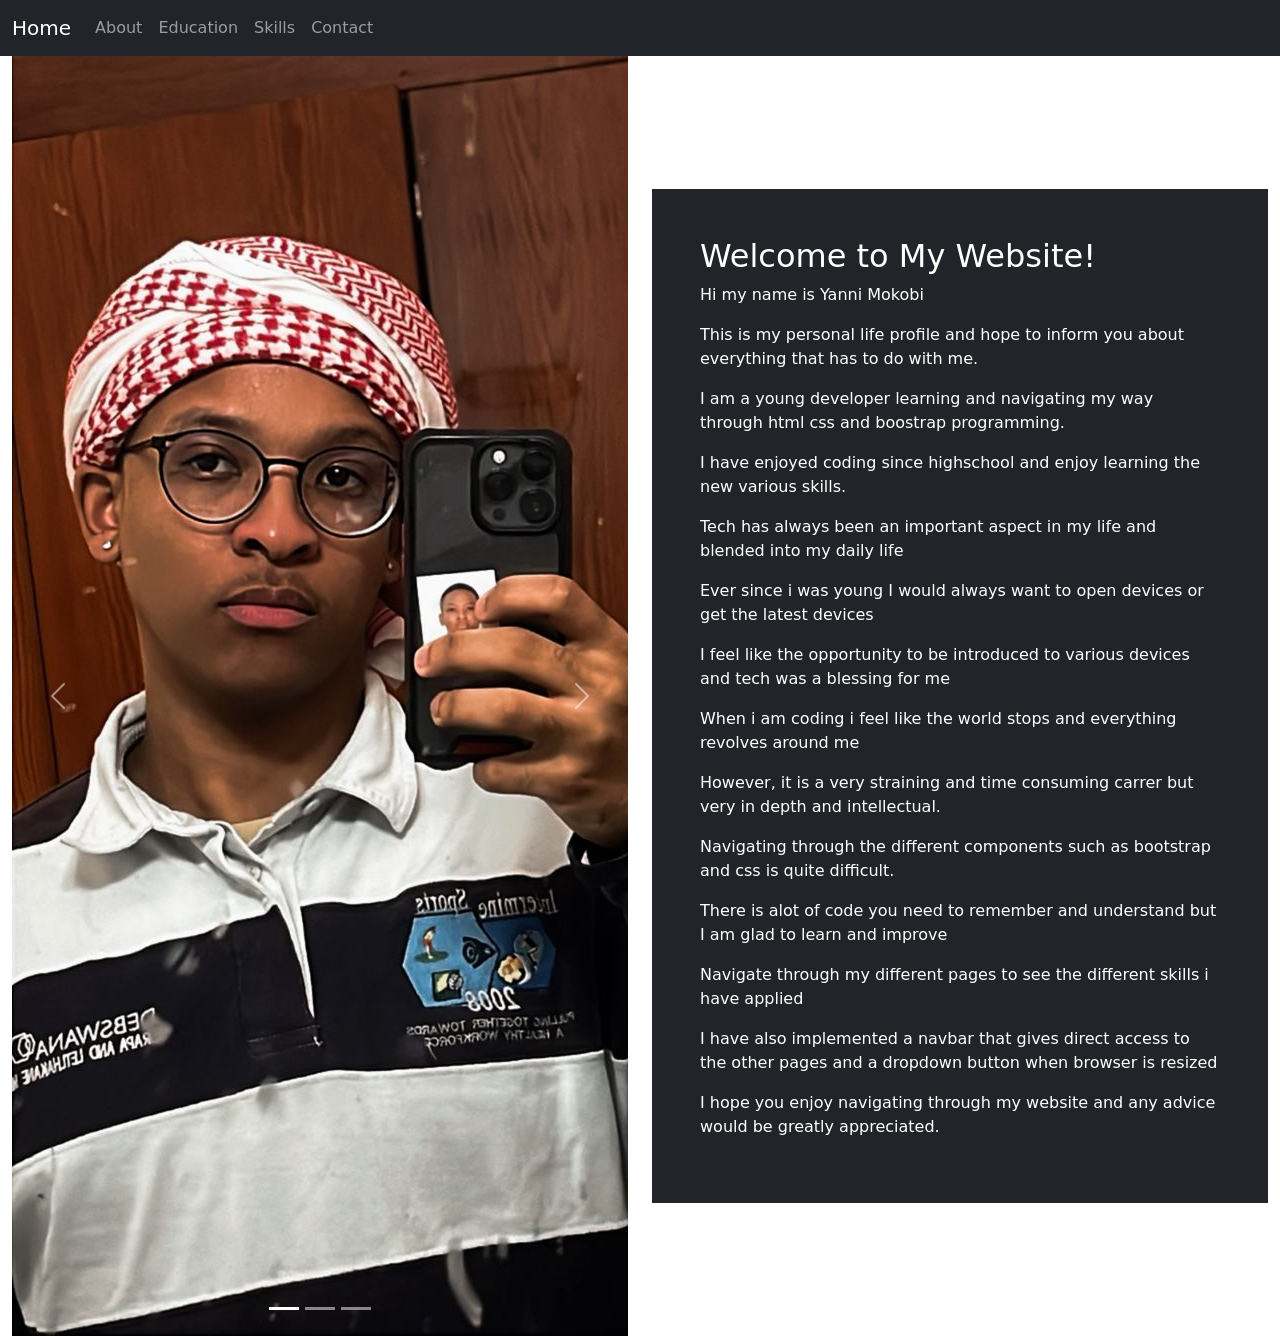
<file: index.html>
<!DOCTYPE html>
<html lang="en">
    <head>
        <meta charset="utf-8">
        <meta name="viewport" content="width=device=width, initial-scale=1">
        <title>My personal life</title>
        <link href="https://cdn.jsdelivr.net/npm/bootstrap@5.3.0/dist/css/bootstrap.min.css" rel="stylesheet">
		  <script src="https://cdn.jsdelivr.net/npm/bootstrap@5.3.3/dist/js/bootstrap.bundle.min.js"></script>
    </head>
    <body>
        <nav class="navbar navbar-expand-sm bg-dark navbar-dark">
  <div class="container-fluid">
    <a class="navbar-brand" href="index.html">Home</a>
    <button class="navbar-toggler" type="button" data-bs-toggle="collapse" data-bs-target="#collapsibleNavbar">
      <span class="navbar-toggler-icon"></span>
    </button>
    <div class="collapse navbar-collapse" id="collapsibleNavbar">
      <ul class="navbar-nav">
        <li class="nav-item">
          <a class="nav-link" href="about.html">About</a>
        </li>
        <li class="nav-item">
          <a class="nav-link" href="education.html">Education</a>
        </li>
        <li class="nav-item">
          <a class="nav-link" href="skills.html">Skills</a>
        </li>  
		  <li class="nav-item">
			  <a class="nav-link" href="contact.html">Contact</a>
		  </li>
      </ul>
    </div>
  </div>
</nav>

		<div class="container-fluid">
		  <div class="row align-items-stretch">
			  <div class="col-md-6">
				<div id="demo" class="carousel slide h-100" data-bs-ride="carousel">
						<div class="carousel-indicators">
   							 <button type="button" data-bs-target="#demo" data-bs-slide-to="0" class="active"></button>
  							  <button type="button" data-bs-target="#demo" data-bs-slide-to="1"></button>
   								 <button type="button" data-bs-target="#demo" data-bs-slide-to="2"></button>
                  </div>
                  
									<div class="carousel-inner">
							    		<div class="carousel-item active">
							     		 <img src="Myimage.jpeg" alt="First picture" class="d-block">
							   		    </div>
							    			<div class="carousel-item">
							    			  <img src="SecondPic.jpeg" alt="PicTwo" class="d-block">
							    			</div>
											    <div class="carousel-item">
											      <img src="ThirdPic.jpeg" alt="PicThree" class="d-block">
											    </div>
                          </div>
                          
													<button class="carousel-control-prev" type="button" data-bs-target="#demo" data-bs-slide="prev">
   														 <span class="carousel-control-prev-icon"></span>
 												    </button>
  													<button class="carousel-control-next" type="button" data-bs-target="#demo" data-bs-slide="next">
    												<span class="carousel-control-next-icon"></span>
 	 												</button>
        </div>
		  </div>
		
		  <div class="col-md-6 d-flex align-items-center">
		  <div class="container p-5 my-5 bg-dark text-white">
				<h2>Welcome to My Website!</h2>
				<p>Hi my name is Yanni Mokobi</p>
				<p>This is my personal life profile and hope to inform you about everything that has to do with me.</p>
				<p>I am a young developer learning and navigating my way through html css and boostrap programming.</p>
				<p>I have enjoyed coding since highschool and enjoy learning the new various skills. </p>
			    <p>Tech has always been an important aspect in my life and blended into my daily life</p>
			  	<p>Ever since i was young I would always want to open devices or get the latest devices</p>
			  	<p>I feel like the opportunity to be introduced to various devices and tech was a blessing for me</p>
			  	<p>When i am coding i feel like the world stops and everything revolves around me</p>
				<p>However, it is a very straining and time consuming carrer but very in depth and intellectual.</p>
				<p>Navigating through the different components such as bootstrap and css is quite difficult.</p>
				<p>There is alot of code you need to remember and understand but I am glad to learn and improve</p>
			    <p>Navigate through my different pages to see the different skills i have applied</p>
			    <p>I have also implemented a navbar that gives direct access to the other pages and a dropdown button when browser is resized</p>
				<p>I hope you enjoy navigating through my website and any advice would be greatly appreciated.</p>
			</div>
		  </div> 
		  </div>
    </body>
</html>
</file>
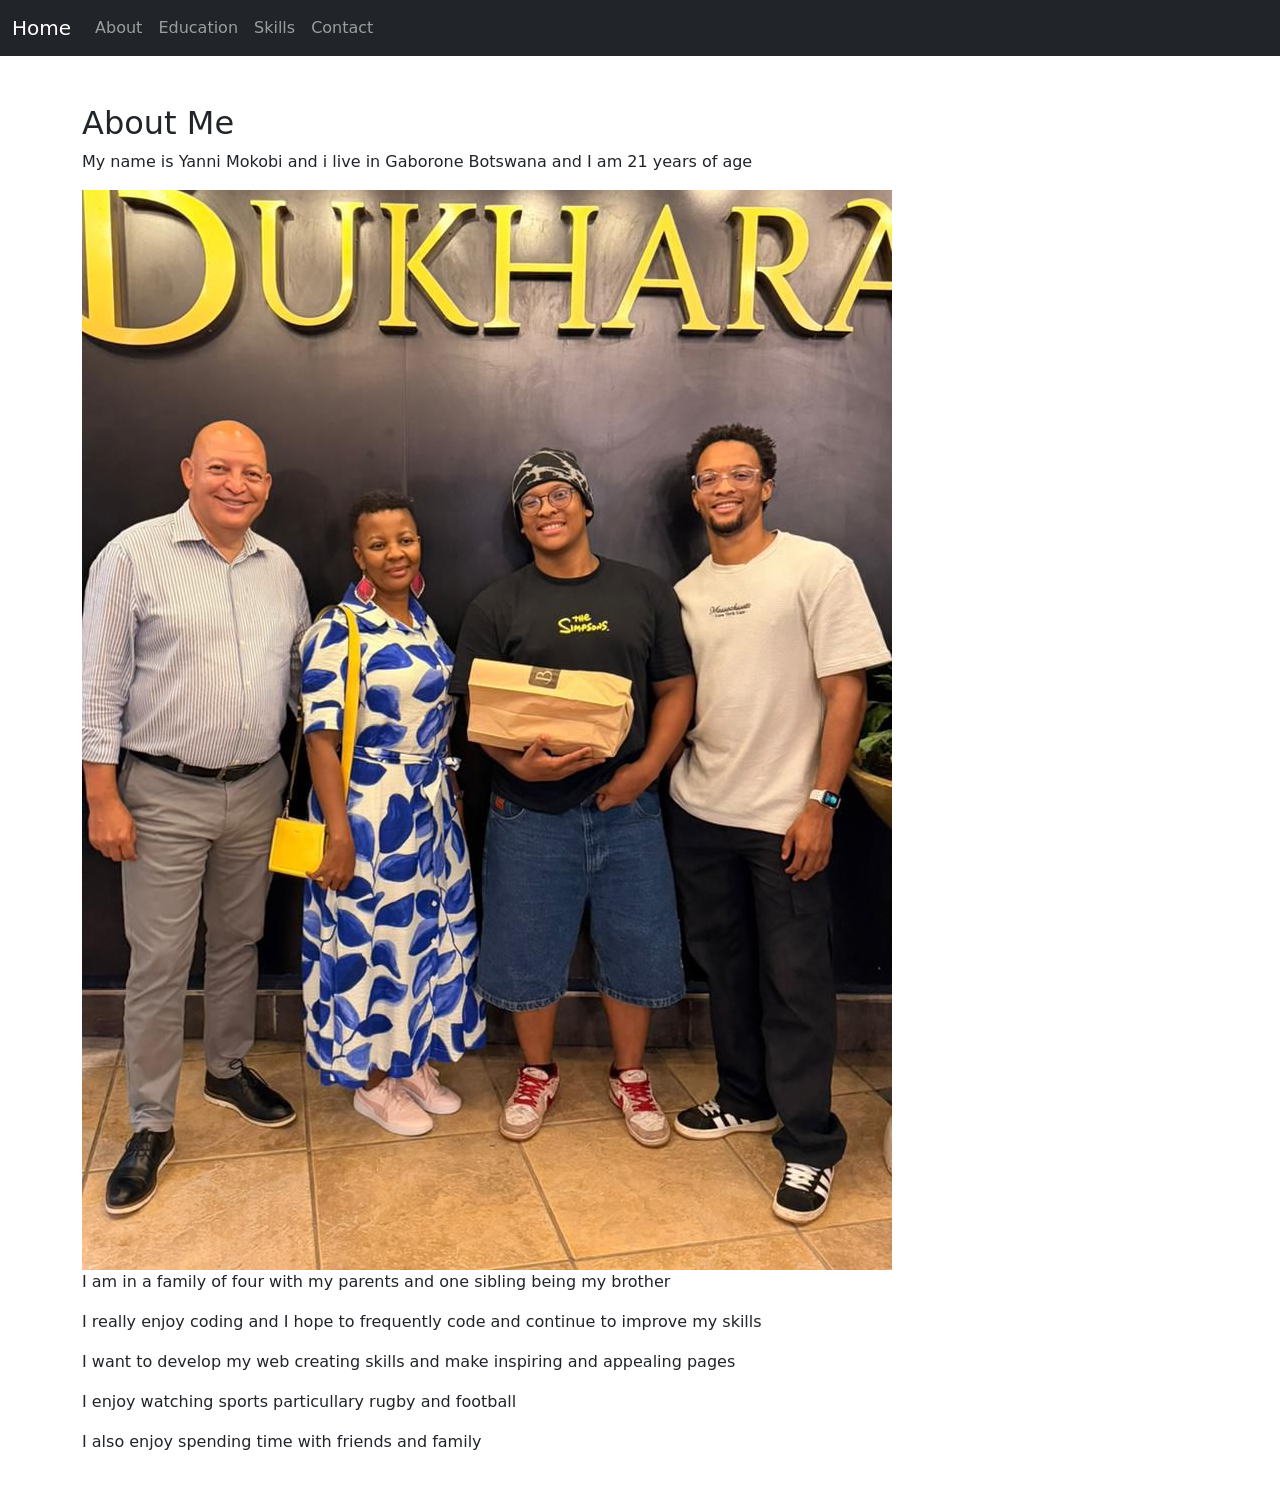
<file: about.html>
<!DOCTYPE html>
<html lang="en">
    <head>
        <meta charset="UTF-8">
        <meta name="viewport" content="width=device=width, initial-scale=1.0">
        <title>About me</title>
        <link href="https://cdn.jsdelivr.net/npm/bootstrap@5.3.0/dist/css/bootstrap.min.css" rel="stylesheet">
		<script src="https://cdn.jsdelivr.net/npm/bootstrap@5.3.0/dist/js/bootstrap.bundle.min.js"> </script>
    </head>
    <body>
		 <nav class="navbar navbar-expand-sm bg-dark navbar-dark">
  <div class="container-fluid">
    <a class="navbar-brand" href="index.html">Home</a>
    <button class="navbar-toggler" type="button" data-bs-toggle="collapse" data-bs-target="#collapsibleNavbar">
      <span class="navbar-toggler-icon"></span>
    </button>
    <div class="collapse navbar-collapse" id="collapsibleNavbar">
      <ul class="navbar-nav">
        <li class="nav-item">
          <a class="nav-link" href="about.html">About</a>
        </li>
        <li class="nav-item">
          <a class="nav-link" href="education.html">Education</a>
        </li>
        <li class="nav-item">
          <a class="nav-link" href="skills.html">Skills</a>
        </li>  
		  <li class="nav-item">
			  <a class="nav-link" href="contact.html">Contact</a>
		  </li>
      </ul>
    </div>
  </div>
</nav>
    </body>
	</header>
		<main class="container my-5">
			<h2>About Me</h2>
			<p>My name is Yanni Mokobi and i live in Gaborone Botswana and I am 21 years of age</p>
			<img class="img-fluid" src="Family.jpeg" alt="Fam">
			<p>I am in a family of four with my parents and one sibling being my brother</p>
			<p>I really enjoy coding and I hope to frequently code and continue to improve my skills</p>
			<p>I want to develop my web creating skills and make inspiring and appealing pages</p>
			<p>I enjoy watching sports particullary rugby and football</p>
			<p>I also enjoy spending time with friends and family </p>
		</main>
</html>
</file>
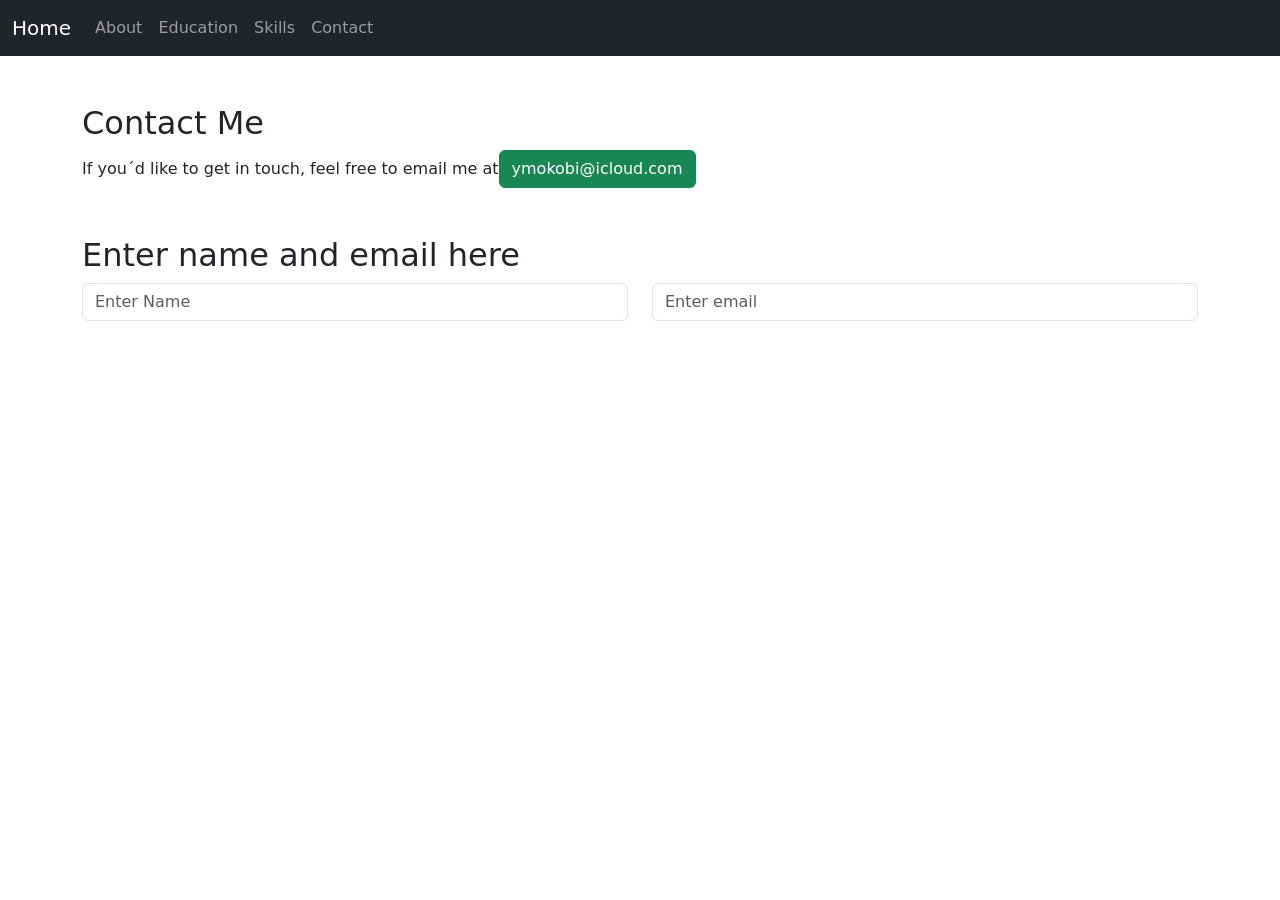
<file: contact.html>
<!DOCTYPE html>
<html lang="en">
    <head>
        <meta charset="UTF-8">
        <meta name="viewport" content="width=device=width, initial-scale=1.0">
        <title>Contact me</title>
        <link href="https://cdn.jsdelivr.net/npm/bootstrap@5.3.0/dist/css/bootstrap.min.css" rel="stylesheet">
		<script src="https://cdn.jsdelivr.net/npm/bootstrap@5.3.0/dist/js/bootstrap.bundle.min.js"> </script>
    </head>
    <body>
	 <nav class="navbar navbar-expand-sm bg-dark navbar-dark">
  <div class="container-fluid">
    <a class="navbar-brand" href="index.html">Home</a>
    <button class="navbar-toggler" type="button" data-bs-toggle="collapse" data-bs-target="#collapsibleNavbar">
      <span class="navbar-toggler-icon"></span>
    </button>
    <div class="collapse navbar-collapse" id="collapsibleNavbar">
      <ul class="navbar-nav">
        <li class="nav-item">
          <a class="nav-link" href="about.html">About</a>
        </li>
        <li class="nav-item">
          <a class="nav-link" href="education.html">Education</a>
        </li>
        <li class="nav-item">
          <a class="nav-link" href="skills.html">Skills</a>
        </li>  
		  <li class="nav-item">
			  <a class="nav-link" href="contact.html">Contact</a>
		  </li>
      </ul>
    </div>
  </div>
</nav>
		<main class="container my-5">
			<h2>Contact Me</h2>
			<p>If you´d like to get in touch, feel free to email me at<a href="mailto:ymokobi@iclooud.com"class="btn btn-success">ymokobi@icloud.com</a></p>
		</main>
		<div class="container mt-3">
  <h2>Enter name and email here</h2>
  <form>
    <div class="row">
      <div class="col">
        <input type="text" class="form-control" placeholder="Enter Name" name="fullname">
      </div>
      <div class="col">
        <input type="text" class="form-control" placeholder="Enter email" name="email">
      </div>
    </div>
  </form>
</div>
		
 </body>
</html>
</file>
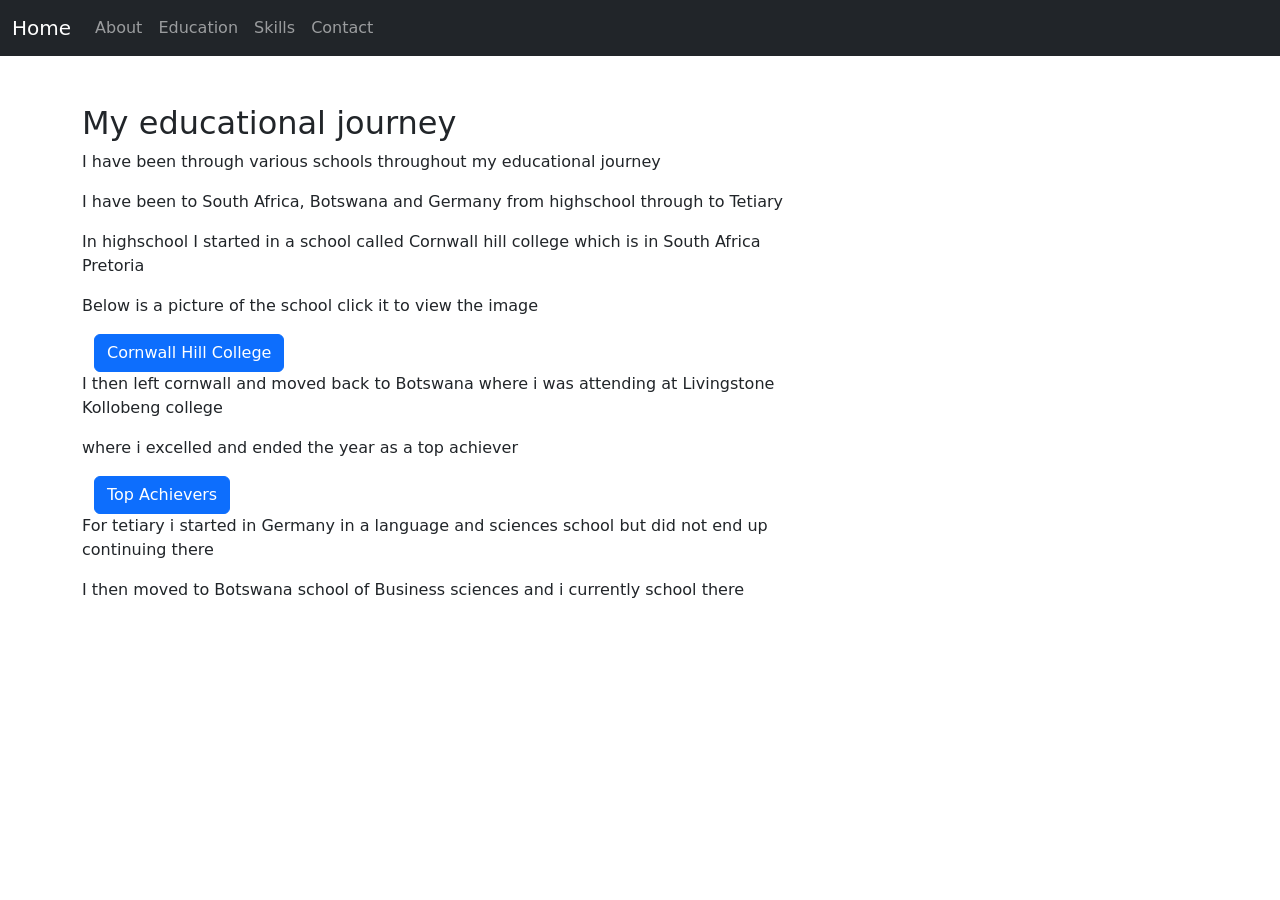
<file: education.html>
<!DOCTYPE html>
<html lang="en">
    <head>
        <meta charset="UTF-8">
        <meta name="viewport" content="width=device=width, initial-scale=1.0">
        <title>My education</title>
        <link href="https://cdn.jsdelivr.net/npm/bootstrap@5.3.0/dist/css/bootstrap.min.css" rel="stylesheet">
		  <script src="https://cdn.jsdelivr.net/npm/bootstrap@5.3.3/dist/js/bootstrap.bundle.min.js"></script>
    </head>
    <body>
 <nav class="navbar navbar-expand-sm bg-dark navbar-dark">
  <div class="container-fluid">
    <a class="navbar-brand" href="index.html">Home</a>
    <button class="navbar-toggler" type="button" data-bs-toggle="collapse" data-bs-target="#collapsibleNavbar">
      <span class="navbar-toggler-icon"></span>
    </button>
    <div class="collapse navbar-collapse" id="collapsibleNavbar">
      <ul class="navbar-nav">
        <li class="nav-item">
          <a class="nav-link" href="about.html">About</a>
        </li>
        <li class="nav-item">
          <a class="nav-link" href="education.html">Education</a>
        </li>
        <li class="nav-item">
          <a class="nav-link" href="skills.html">Skills</a>
        </li>  
		  <li class="nav-item">
			  <a class="nav-link" href="contact.html">Contact</a>
		  </li>
      </ul>
    </div>
  </div>
</nav>
		<main class="container my-5">
		<div class="row">
			<div class="col-md-8">
				<h2>My educational journey</h2>
				<p>I have been through various schools throughout my educational journey</p>
				<p>I have been to South Africa, Botswana and Germany from highschool through to Tetiary</p>
				<p>In highschool I started in a school called Cornwall hill college which is in South Africa Pretoria</p>
				<p>Below is a picture of the school click it to view the image</p>
						<div class="container mt-3">
						  <a href="#demo" class="btn btn-primary" data-bs-toggle="collapse">Cornwall Hill College</a>
						  <div id="demo" class="collapse">
						    <img src="Cornwall.jpeg" class="mx-auto d-block w-100">
						  </div>
						</div>
				<p>I then left cornwall and moved back to Botswana where i was attending at Livingstone Kollobeng college</p>
				<p>where i excelled and ended the year as a top achiever</p>
				<div class="container mt-3">
						  <a href="#demo" class="btn btn-primary" data-bs-toggle="collapse">Top Achievers</a>
						  <div id="demo" class="collapse">
						    <img src="Achiever.jpg" class="mx-auto d-block w-100">
						  </div>
						</div>
				<p>For tetiary i started in Germany in a language and sciences school but did not end up continuing there</p>
				<p>I then moved to Botswana school of Business sciences and i currently school there</p>
			</div>
		</div>
    </body>

</html>
</file>
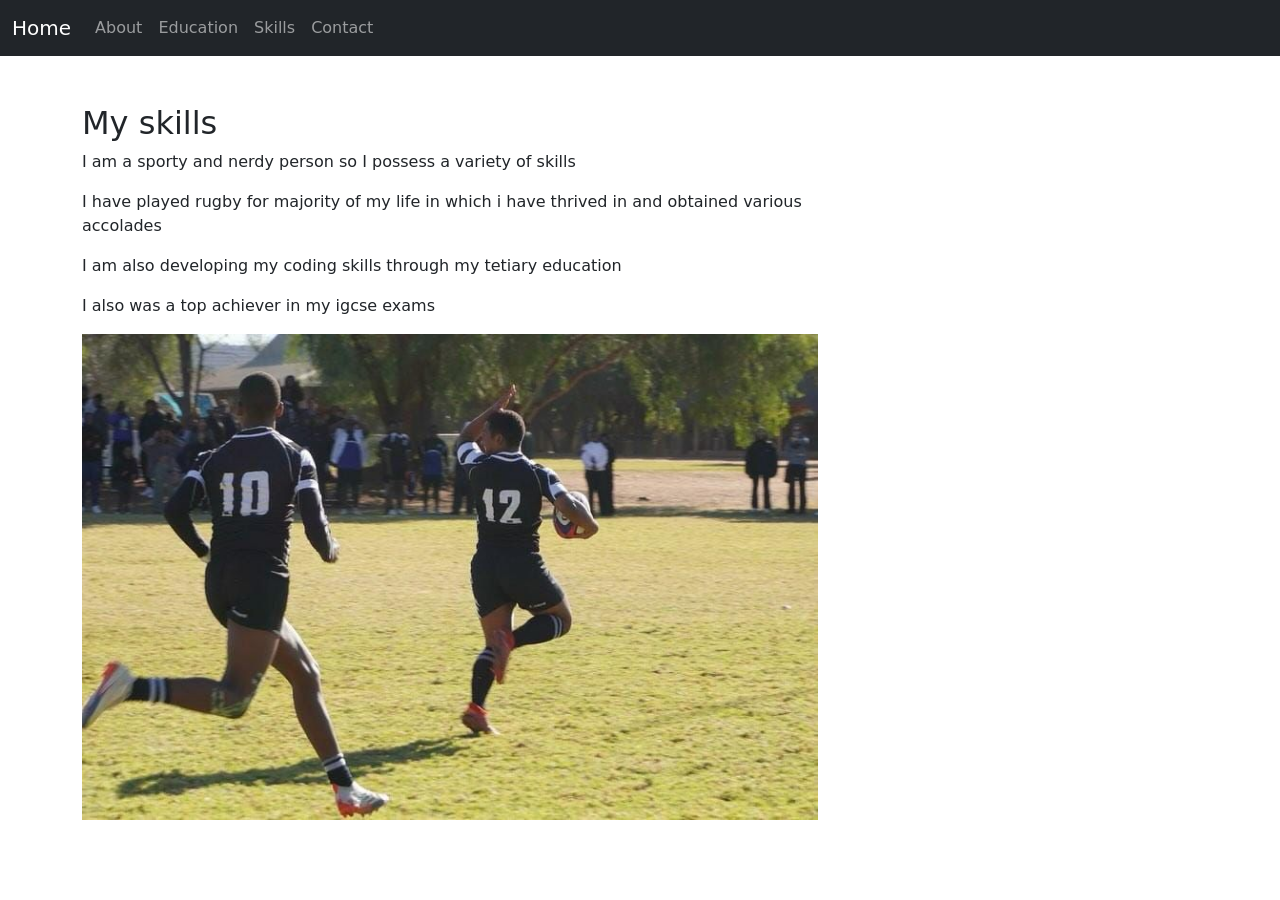
<file: skills.html>
<!DOCTYPE html>
<html lang="en">
    <head>
        <meta charset="UTF-8">
        <meta name="viewport" content="width=device=width, initial-scale=1.0">
        <title>My Skills</title>
        <link href="https://cdn.jsdelivr.net/npm/bootstrap@5.3.0/dist/css/bootstrap.min.css" rel="stylesheet">
		<script src="https://cdn.jsdelivr.net/npm/bootstrap@5.3.0/dist/js/bootstrap.bundle.min.js"> </script>
    </head>
    <body>
		 <nav class="navbar navbar-expand-sm bg-dark navbar-dark">
  <div class="container-fluid">
    <a class="navbar-brand" href="index.html">Home</a>
    <button class="navbar-toggler" type="button" data-bs-toggle="collapse" data-bs-target="#collapsibleNavbar">
      <span class="navbar-toggler-icon"></span>
    </button>
    <div class="collapse navbar-collapse" id="collapsibleNavbar">
      <ul class="navbar-nav">
        <li class="nav-item">
          <a class="nav-link" href="about.html">About</a>
        </li>
        <li class="nav-item">
          <a class="nav-link" href="education.html">Education</a>
        </li>
        <li class="nav-item">
          <a class="nav-link" href="skills.html">Skills</a>
        </li>  
		  <li class="nav-item">
			  <a class="nav-link" href="contact.html">Contact</a>
		  </li>
      </ul>
    </div>
  </div>
</nav>
		<main class="container my-5">
		<div class="row">
			<div class="col-md-8">
				<h2>My skills</h2>
				<p>I am a sporty and nerdy person so I possess a variety of skills</p>
				<p> I have played rugby for majority of my life in which i have thrived in and obtained various accolades</p>
				<p> I am also developing my coding skills through my tetiary education</p>
				<p> I also was a top achiever in my igcse exams</p>
				<img class="img-fluid" src="Rugby.jpeg" alt="Rugby">
				
			</div>
		</div>
			
    </body>

</html>
</file>
